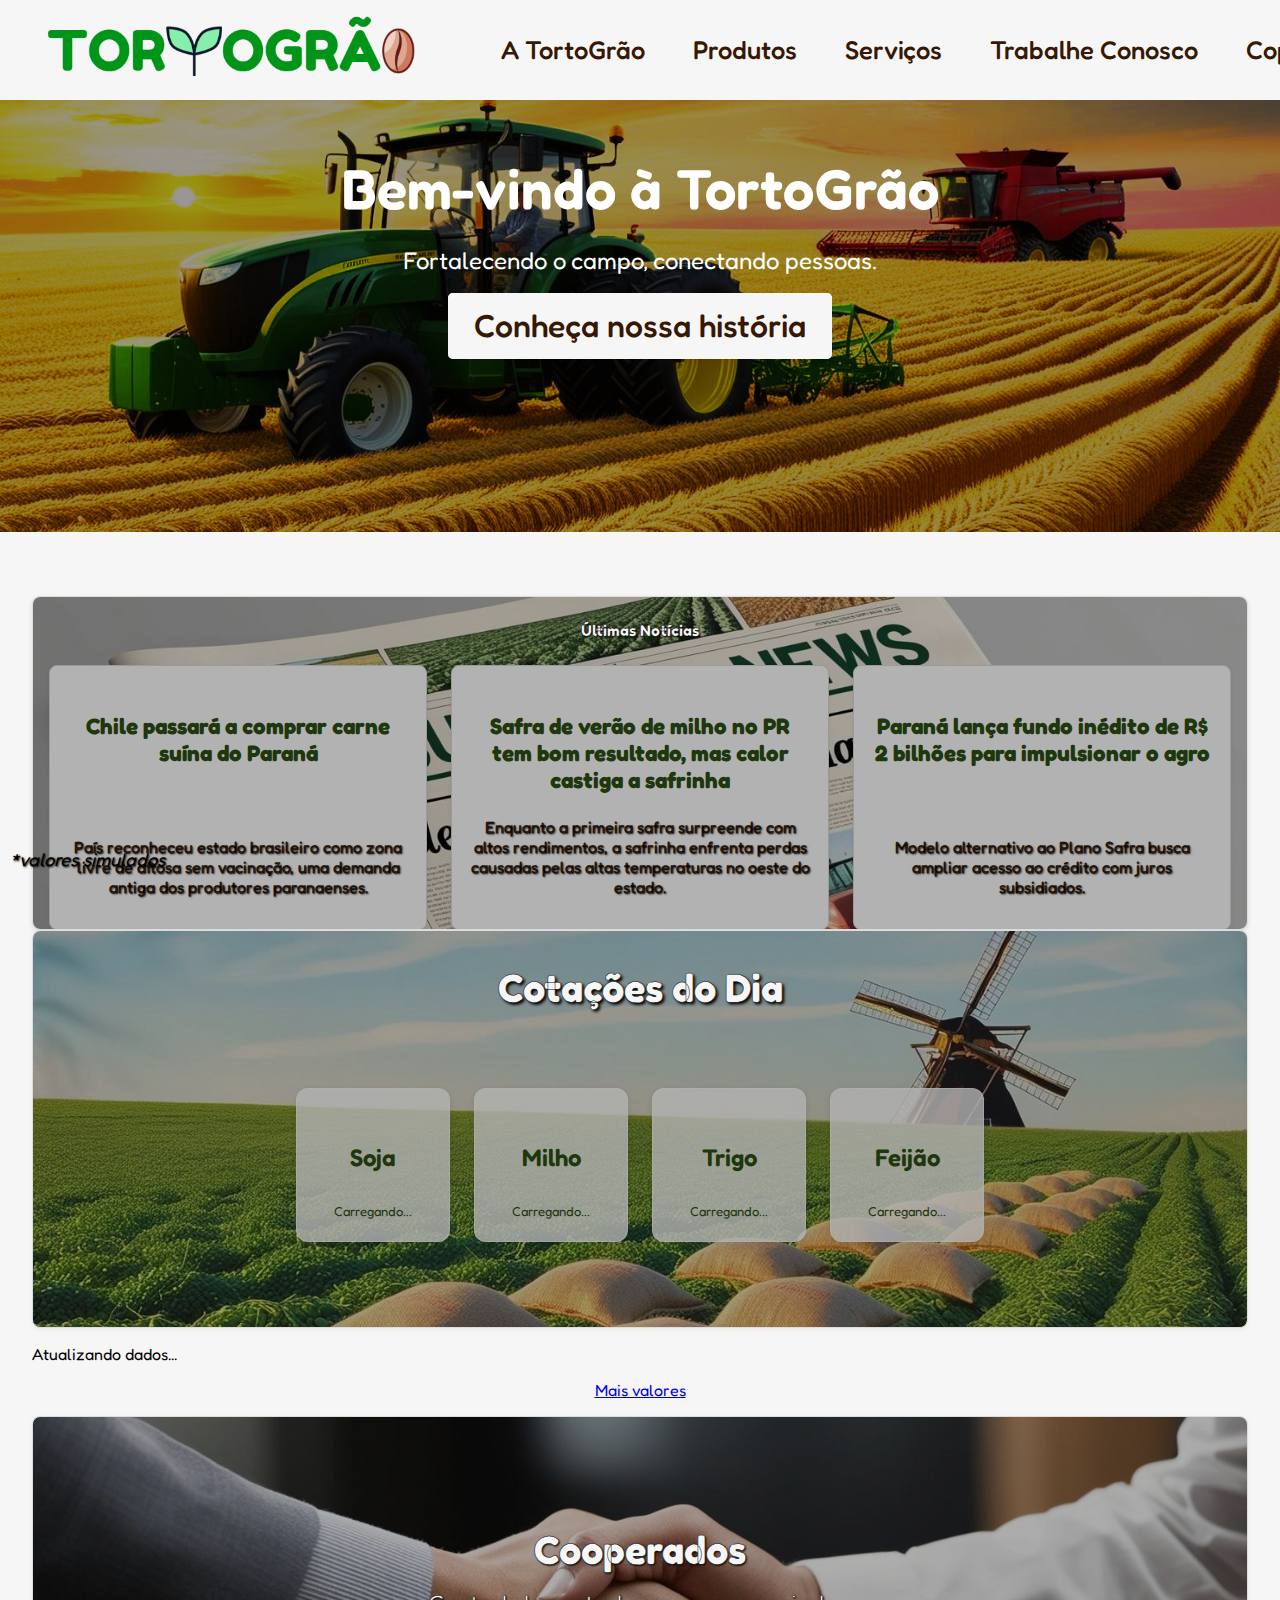
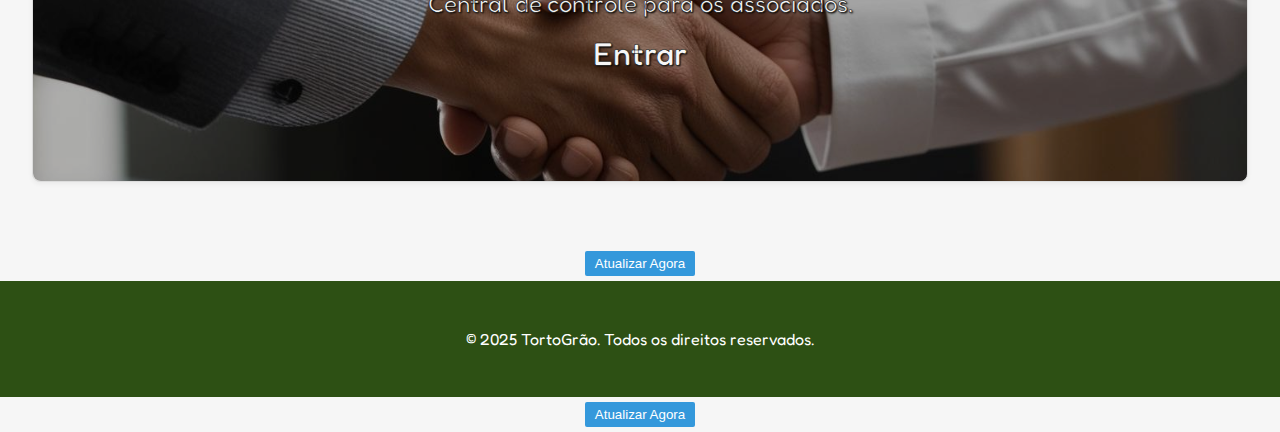
<file: tortograo-main/index.html>
<!DOCTYPE html>
<html lang="pt-br">
<head>
    <meta charset="UTF-8">
    <title>TortoGrão</title>
    <link href="https://fonts.googleapis.com/css2?family=Fredoka:wght@400;500;600&display=swap" rel="stylesheet">
    <link rel="stylesheet" href="style.css">
    <script type="module" src="cotacoes.js"></script>
    
</head>
<body>
    <header>
        <nav>
            <a href="#" class="logo"><img src="tortograo.png" alt="Logo"></a>
            <div class="menu-toggle">
                <span></span>
                <span></span>
                <span></span>
            </div>
            <ul class="nav-links">
                <li><a href="a-tortograo.html">A TortoGrão</a></li>
                <li><a href="produto.html">Produtos</a></li>
                <li><a href="servicos.html">Serviços</a></li>
                <li><a href="trabalhe-conosco.html">Trabalhe Conosco</a></li>
                <li><a href="copa-torto.html">Copa Torto</a></li>
            </ul>
        </nav>
    </header>

    <main>
        <!-- Banner institucional -->
        <section class="banner">
            <div class="container">
                <h1>Bem-vindo à TortoGrão</h1>
                <p>Fortalecendo o campo, conectando pessoas.</p>
                <a href="a-tortograo.html" class="btn-destaque">Conheça nossa história</a>
            </div>
        </section>

        <!-- Destaques rápidos -->
        <section class="destaques">
            <div class="container">
                <div class="card noticias">
                    <h3>Últimas Notícias</h3>
                    <div class="noticias-container">
                        <div class="noticia-item">
                            <h4>Chile passará a comprar carne suína do Paraná</h4>
                            <p>País reconheceu estado brasileiro como zona livre de aftosa sem vacinação, uma demanda antiga dos produtores paranaenses.</p>
                        </div>
                        <div class="noticia-item">
                            <h4>Safra de verão de milho no PR tem bom resultado, mas calor castiga a safrinha</h4>
                            <p>Enquanto a primeira safra surpreende com altos rendimentos, a safrinha enfrenta perdas causadas pelas altas temperaturas no oeste do estado.</p>
                        </div>
                        <div class="noticia-item">
                            <h4>Paraná lança fundo inédito de R$ 2 bilhões para impulsionar o agro</h4>
                            <p>Modelo alternativo ao Plano Safra busca ampliar acesso ao crédito com juros subsidiados.</p>
                        </div>
                    </div>
                </div>
                <div class="card cotacoes">
                    <h3>Cotações do Dia</h3>
                    <div class="precos-container">
                        <div class="preco-item">
                            <h4>Soja</h4>
                            <div id="preco-soja" class="price-value loading">Carregando...</div>
                            <div id="fonte-soja" class="price-source"></div>
                        </div>
                        
                        <div class="preco-item">
                            <h4>Milho</h4>
                            <div id="preco-milho" class="price-value loading">Carregando...</div>
                            <div id="fonte-milho" class="price-source"></div>
                        </div>
                        <div class="preco-item">
                            <h4>Trigo</h4>
                            <div id="preco-trigo" class="price-value loading">Carregando...</div>
                            <div id="fonte-trigo" class="price-source"></div>
                        </div>
                        <div class="preco-item">
                            <h4>Feijão</h4>
                            <div id="preco-feijao" class="price-value loading">Carregando...</div>
                            <div id="fonte-feijao" class="price-source"></div>
                        </div>
                    </div>
                    <script src="cotacoes.js"></script>
                
               
                      </div>
                      
                      <p id="atualizacao" class="update-info">Atualizando dados...</p>
                    
                      <!-- Load scripts -->
                     
                     
                    </div>
                    
                    <!-- Estes dois elementos ficam fora do .precos-container -->
                     <div>
                    <div class="aviso-simulacao">*valores simulados</div>
                    <a href="https://www.agrolink.com.br/cotacoes/" class="btn-mais-valores">Mais valores</a>
                    </div>
                </div>
                
                
                <div class="card associados">
                    <h3>Cooperados</h3>
                    <p>Central de controle para os associados.</p>
                    <a href="cooperados.html">Entrar</a>
                </div>
            </div>
        </section>
    </main>

    <footer>
        <div class="container">
            <p>&copy; 2025 TortoGrão. Todos os direitos reservados.</p>
        </div>
    </footer>
</body>
</html>
</file>
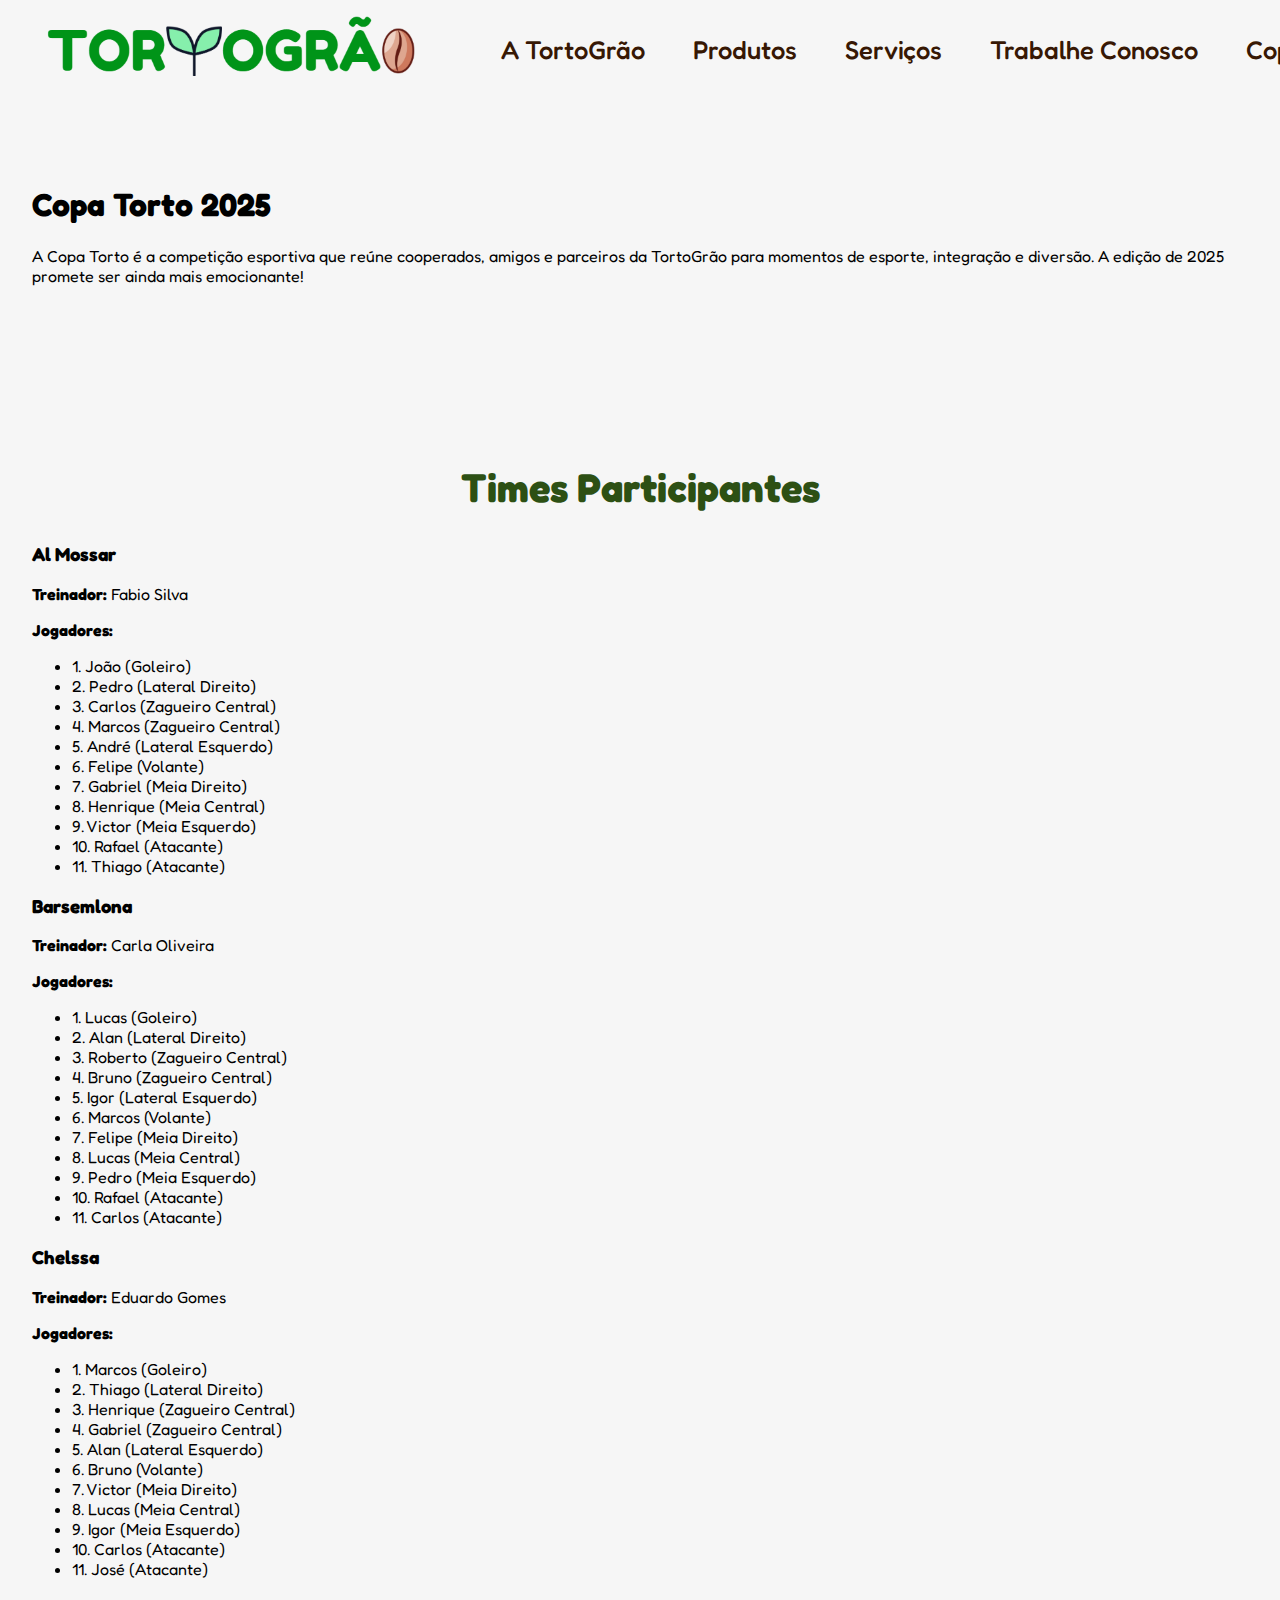
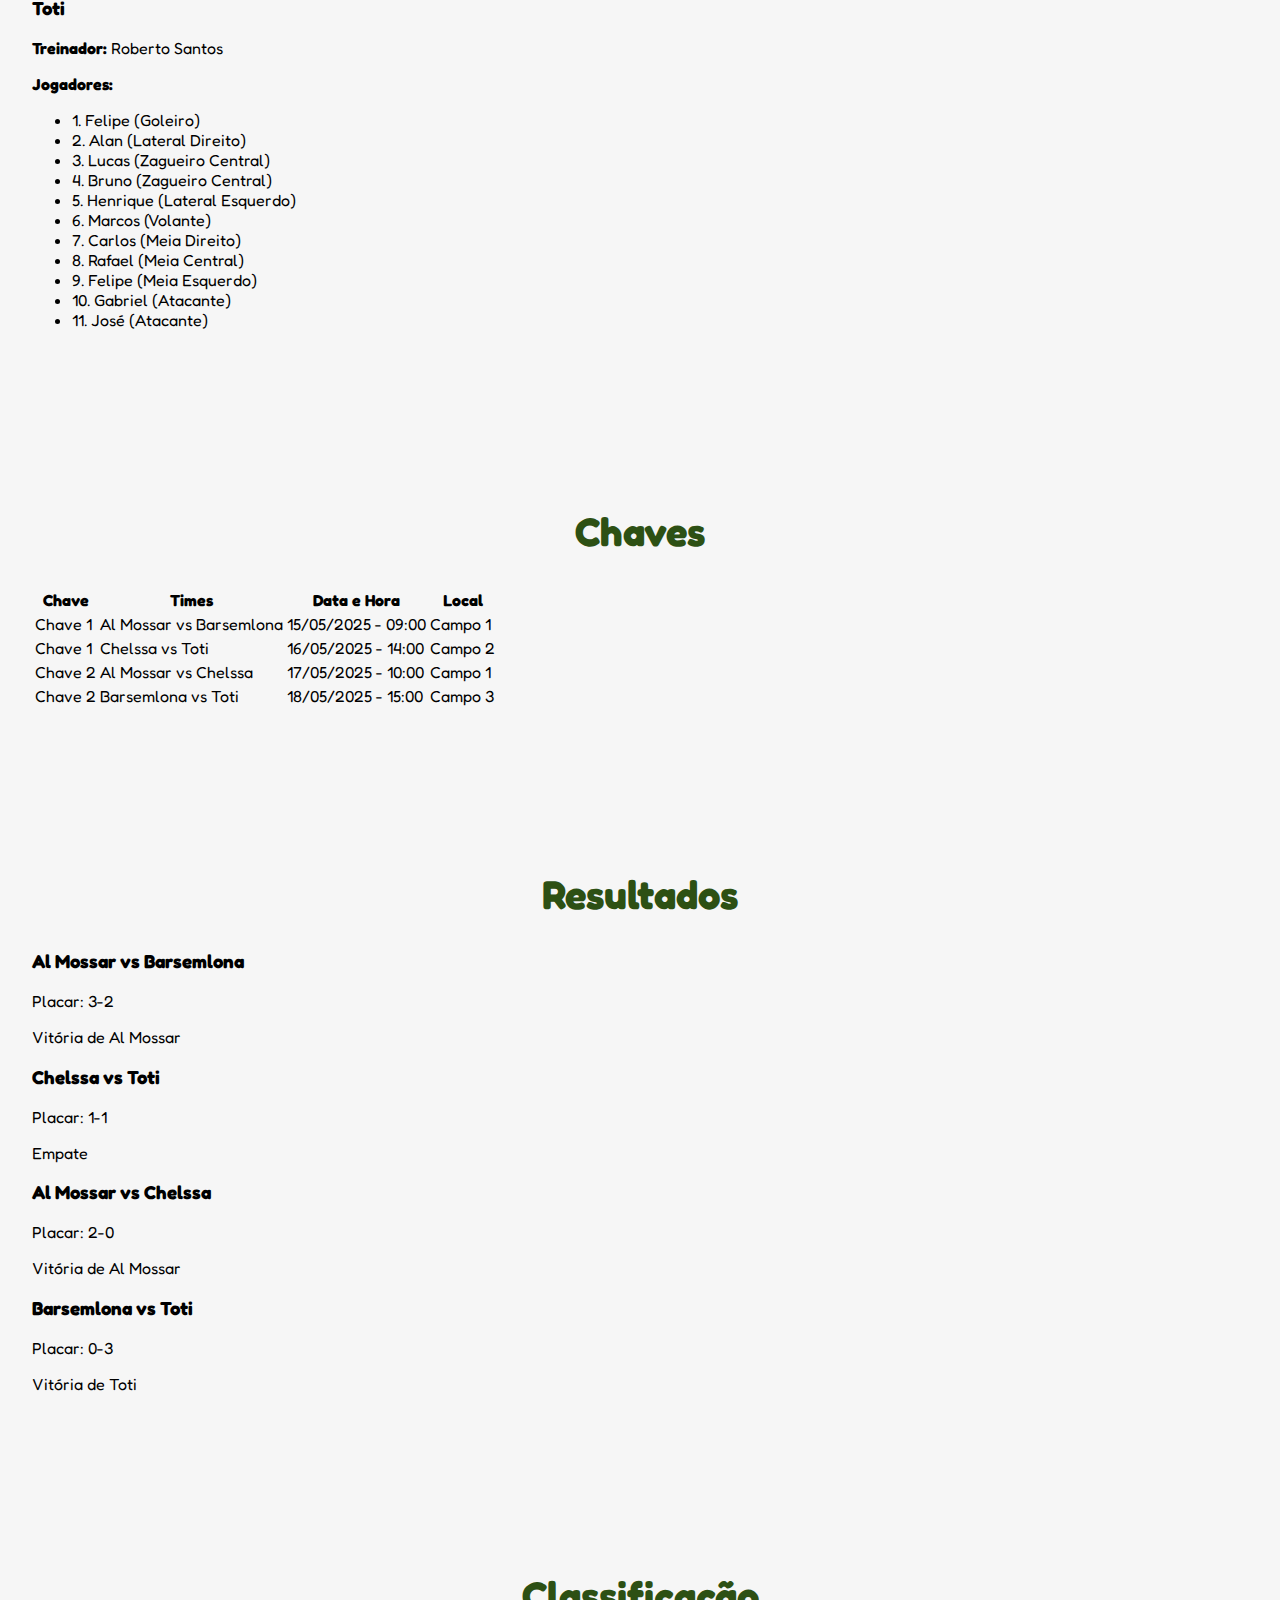
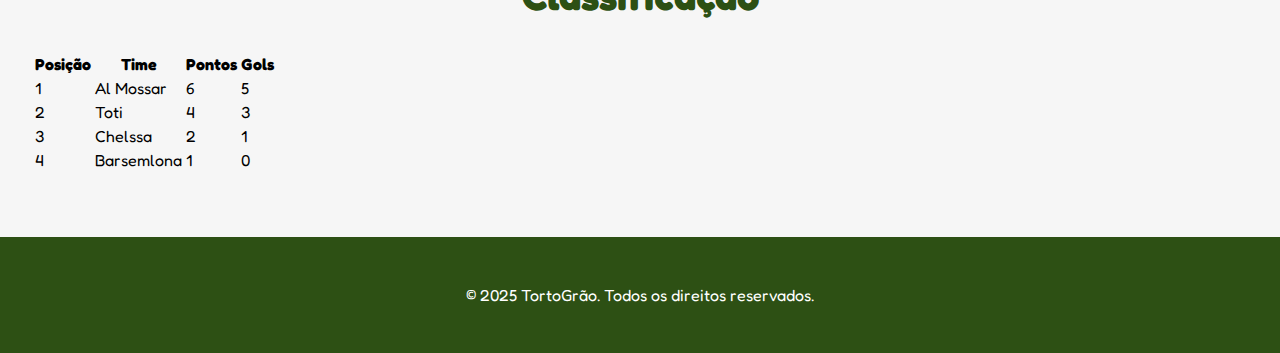
<file: tortograo-main/copa-torto.html>
<!DOCTYPE html>
<html lang="pt-br">
<head>
    <meta charset="UTF-8">
    <title>Copa Torto - TortoGrão</title>
    <link href="https://fonts.googleapis.com/css2?family=Fredoka:wght@400;500;600&display=swap" rel="stylesheet">
    <link rel="stylesheet" href="style.css">
</head>
<body>
    <!-- Header e Navegação -->
    <header>
        <nav>
            <a href="#" class="logo"><img src="tortograo.png" alt="Logo"></a>
            <div class="menu-toggle">
                <span></span>
                <span></span>
                <span></span>
            </div>
            <ul class="nav-links">
                <li><a href="a-tortograo.html">A TortoGrão</a></li>
                <li><a href="produto.html">Produtos</a></li>
                <li><a href="servicos.html">Serviços</a></li>
                <li><a href="trabalhe-conosco.html">Trabalhe Conosco</a></li>
                <li><a href="copa-torto.html">Copa Torto</a></li>
            </ul>
        </nav>
    </header>

    <main>
        <!-- Seção de Introdução à Copa Torto -->
        <section class="copa-introducao">
            <div class="container">
                <h1>Copa Torto 2025</h1>
                <p>A Copa Torto é a competição esportiva que reúne cooperados, amigos e parceiros da TortoGrão para momentos de esporte, integração e diversão. A edição de 2025 promete ser ainda mais emocionante!</p>
            </div>
        </section>

        <!-- Seção com times e grupos -->
        <section class="copa-times">
            <div class="container">
                <h2>Times Participantes</h2>
                <div class="times-container">
                    <div class="time">
                        <h3>Al Mossar</h3>
                        <p><strong>Treinador:</strong> Fabio Silva</p>
                        <p><strong>Jogadores:</strong></p>
                        <ul>
                            <li>1. João (Goleiro)</li>
                            <li>2. Pedro (Lateral Direito)</li>
                            <li>3. Carlos (Zagueiro Central)</li>
                            <li>4. Marcos (Zagueiro Central)</li>
                            <li>5. André (Lateral Esquerdo)</li>
                            <li>6. Felipe (Volante)</li>
                            <li>7. Gabriel (Meia Direito)</li>
                            <li>8. Henrique (Meia Central)</li>
                            <li>9. Victor (Meia Esquerdo)</li>
                            <li>10. Rafael (Atacante)</li>
                            <li>11. Thiago (Atacante)</li>
                        </ul>
                    </div>
                    <div class="time">
                        <h3>Barsemlona</h3>
                        <p><strong>Treinador:</strong> Carla Oliveira</p>
                        <p><strong>Jogadores:</strong></p>
                        <ul>
                            <li>1. Lucas (Goleiro)</li>
                            <li>2. Alan (Lateral Direito)</li>
                            <li>3. Roberto (Zagueiro Central)</li>
                            <li>4. Bruno (Zagueiro Central)</li>
                            <li>5. Igor (Lateral Esquerdo)</li>
                            <li>6. Marcos (Volante)</li>
                            <li>7. Felipe (Meia Direito)</li>
                            <li>8. Lucas (Meia Central)</li>
                            <li>9. Pedro (Meia Esquerdo)</li>
                            <li>10. Rafael (Atacante)</li>
                            <li>11. Carlos (Atacante)</li>
                        </ul>
                    </div>
                    <div class="time">
                        <h3>Chelssa</h3>
                        <p><strong>Treinador:</strong> Eduardo Gomes</p>
                        <p><strong>Jogadores:</strong></p>
                        <ul>
                            <li>1. Marcos (Goleiro)</li>
                            <li>2. Thiago (Lateral Direito)</li>
                            <li>3. Henrique (Zagueiro Central)</li>
                            <li>4. Gabriel (Zagueiro Central)</li>
                            <li>5. Alan (Lateral Esquerdo)</li>
                            <li>6. Bruno (Volante)</li>
                            <li>7. Victor (Meia Direito)</li>
                            <li>8. Lucas (Meia Central)</li>
                            <li>9. Igor (Meia Esquerdo)</li>
                            <li>10. Carlos (Atacante)</li>
                            <li>11. José (Atacante)</li>
                        </ul>
                    </div>
                    <div class="time">
                        <h3>Toti</h3>
                        <p><strong>Treinador:</strong> Roberto Santos</p>
                        <p><strong>Jogadores:</strong></p>
                        <ul>
                            <li>1. Felipe (Goleiro)</li>
                            <li>2. Alan (Lateral Direito)</li>
                            <li>3. Lucas (Zagueiro Central)</li>
                            <li>4. Bruno (Zagueiro Central)</li>
                            <li>5. Henrique (Lateral Esquerdo)</li>
                            <li>6. Marcos (Volante)</li>
                            <li>7. Carlos (Meia Direito)</li>
                            <li>8. Rafael (Meia Central)</li>
                            <li>9. Felipe (Meia Esquerdo)</li>
                            <li>10. Gabriel (Atacante)</li>
                            <li>11. José (Atacante)</li>
                        </ul>
                    </div>
                </div>
            </div>
        </section>

        <!-- Seção com Chaves (antes Programação dos Jogos) -->
        <section class="copa-chaves">
            <div class="container">
                <h2>Chaves</h2>
                <table class="chaves">
                    <thead>
                        <tr>
                            <th>Chave</th>
                            <th>Times</th>
                            <th>Data e Hora</th>
                            <th>Local</th>
                        </tr>
                    </thead>
                    <tbody>
                        <tr>
                            <td>Chave 1</td>
                            <td>Al Mossar vs Barsemlona</td>
                            <td>15/05/2025 - 09:00</td>
                            <td>Campo 1</td>
                        </tr>
                        <tr>
                            <td>Chave 1</td>
                            <td>Chelssa vs Toti</td>
                            <td>16/05/2025 - 14:00</td>
                            <td>Campo 2</td>
                        </tr>
                        <tr>
                            <td>Chave 2</td>
                            <td>Al Mossar vs Chelssa</td>
                            <td>17/05/2025 - 10:00</td>
                            <td>Campo 1</td>
                        </tr>
                        <tr>
                            <td>Chave 2</td>
                            <td>Barsemlona vs Toti</td>
                            <td>18/05/2025 - 15:00</td>
                            <td>Campo 3</td>
                        </tr>
                    </tbody>
                </table>
            </div>
        </section>

        <!-- Seção de Resultados -->
        <section class="copa-resultados">
            <div class="container">
                <h2>Resultados</h2>
                <div class="resultados-container">
                    <div class="resultado">
                        <h3>Al Mossar vs Barsemlona</h3>
                        <p>Placar: 3-2</p>
                        <p>Vitória de Al Mossar</p>
                    </div>
                    <div class="resultado">
                        <h3>Chelssa vs Toti</h3>
                        <p>Placar: 1-1</p>
                        <p>Empate</p>
                    </div>
                    <div class="resultado">
                        <h3>Al Mossar vs Chelssa</h3>
                        <p>Placar: 2-0</p>
                        <p>Vitória de Al Mossar</p>
                    </div>
                    <div class="resultado">
                        <h3>Barsemlona vs Toti</h3>
                        <p>Placar: 0-3</p>
                        <p>Vitória de Toti</p>
                    </div>
                </div>
            </div>
        </section>

        <!-- Seção de Classificação -->
        <section class="copa-classificacao">
            <div class="container">
                <h2>Classificação</h2>
                <table class="classificacao">
                    <thead>
                        <tr>
                            <th>Posição</th>
                            <th>Time</th>
                            <th>Pontos</th>
                            <th>Gols</th>
                        </tr>
                    </thead>
                    <tbody>
                        <tr>
                            <td>1</td>
                            <td>Al Mossar</td>
                            <td>6</td>
                            <td>5</td>
                        </tr>
                        <tr>
                            <td>2</td>
                            <td>Toti</td>
                            <td>4</td>
                            <td>3</td>
                        </tr>
                        <tr>
                            <td>3</td>
                            <td>Chelssa</td>
                            <td>2</td>
                            <td>1</td>
                        </tr>
                        <tr>
                            <td>4</td>
                            <td>Barsemlona</td>
                            <td>1</td>
                            <td>0</td>
                        </tr>
                    </tbody>
                </table>
            </div>
        </section>
    </main>

    <!-- Footer -->
    <footer>
        <p>&copy; 2025 TortoGrão. Todos os direitos reservados.</p>
    </footer>
</body>
</html>
</file>
<file: tortograo-main/style.css>
body {
    font-family: 'Fredoka', sans-serif;
    background-color: #f6f6f6;
    margin: 0;
    padding: 0;
}

header {
    background-color: #f6f6f6;
    box-shadow: 0 2px 10px rgba(0, 0, 0, 0.1);
    height: 100px;
}

nav {
    display: flex;
    justify-content: space-between;
    align-items: center;
    padding: 1rem 2rem;
    max-width: 1200px;
    margin: 0 auto;
}

.logo {
    color: #f6f6f6;
    font-size: 1.5rem;
    font-weight: bold;
    text-decoration: none;
}

img {
    height: 60px;
}

.nav-links {
    display: flex;
    list-style: none;
    white-space: nowrap;
}

.nav-links li {
    margin-left: 2rem;
}

.nav-links a {
    color: #371804;
    text-decoration: none;
    font-size: 1.6rem;
    font-weight: 500;
    transition: color 0.3s ease;
    padding: 0.5rem 0.5rem;
    position: relative;
}

.nav-links a:hover {
    color: #009419;
}

.nav-links a::after {
    content: '';
    position: absolute;
    bottom: 0;
    left: 0;
    width: 0;
    height: 2px;
    background-color: #009419;
    transition: width 0.3s ease;
}

.nav-links a:hover::after {
    width: 100%;
}

/* Menu responsivo */
.menu-toggle {
    display: none;
    flex-direction: column;
    cursor: pointer;
}

.menu-toggle span {
    height: 3px;
    width: 25px;
    background-color: #ffffff;
    margin: 3px 0;
    transition: all 0.3s ease;
}

@media (max-width: 768px) {
    .nav-links {
        position: fixed;
        top: 70px;
        left: -100%;
        width: 100%;
        height: calc(100vh - 70px);
        background-color: #f6f6f6;
        flex-direction: column;
        align-items: center;
        padding: 2rem 0;
        transition: left 0.3s ease;
    }

    .nav-links.active {
        left: 0;
    }

    .nav-links li {
        margin: 1rem 0;
    }

    .menu-toggle {
        display: flex;
    }
}

/* Seções da homepage */
.banner {
    background-image: url('imgfundo.png');
    background-size: cover;
    background-position: center;
    background-repeat: no-repeat;
    padding: 1rem 1rem;
    text-align: center;
    color: #ffffff;
    position: relative;
    min-height: 400px;
    
}

.banner::before {
    content: "";
    position: absolute;
    top: 0;
    left: 0;
    height: 100%;
    width: 100%;
    background: rgba(0, 0, 0, 0.4);
    z-index: 1;
}

.banner h1,
.banner p,
.banner a {
    position: relative;
    z-index: 2;
}

.banner h1 {
    font-size: 3.5rem;
    font-weight: 600;
    margin-bottom: 1rem;
}

.banner p {
    font-size: 1.5rem;
    font-weight: 400;
    margin-bottom: 2rem;
}

/* Estilo do link na banner igual aos nav-links */
.banner a {
    color: #371804;  /* Cor do texto */
    text-decoration: none;
    font-size: 2rem;  /* Aumentando o tamanho do texto */
    font-weight: 500;
    transition: color 0.3s ease, border-color 0.3s ease; /* Transição suave para a cor do texto e da borda */
    padding: 0.7rem 1.5rem;  /* Aumentando o espaçamento do link */
    position: relative;
    background-color: #f6f6f6;  /* Cor de fundo do quadrado */
    border: 2px solid #f6f6f6;  /* Borda com a mesma cor do fundo */
    border-radius: 5px;
}

.banner a:hover {
    color: #009419;  /* Mudança de cor do texto ao passar o mouse */
    border-color: #009419;  /* Mudança de cor da borda ao passar o mouse */
}

.banner a::after {
    display: none;
    content: '';
    position: absolute;
    bottom: 0;
    left: 0;
    width: 0;
    height: 2px;
    background-color: #009419;  /* Cor do efeito */
    transition: width 0.3s ease; /* Transição suave para o aumento da largura */
}

.banner a:hover::after {
    width: 100%; /* O efeito aumenta de largura para cobrir todo o link */
}

section {
    padding: 4rem 2rem;
    background-color: #f6f6f6;
}

section h2 {
    font-size: 2.5rem;
    color: #2d5014;
    margin-bottom: 2rem;
    text-align: center;
}

.card-grid {
    display: grid;
    grid-template-columns: repeat(auto-fit, minmax(250px, 1fr));
    gap: 2rem;
    max-width: 1200px;
    margin: 0 auto;
}

/* Card comum - estilo básico */
.card {
    background-color: #ffffff;
    border: 1px solid #ddd;
    padding: 2rem;
    border-radius: 8px;
    text-align: center;
    box-shadow: 0 2px 5px rgba(0, 0, 0, 0.05);
    position: relative;
    overflow: hidden;
    height: 300px;
    transition: transform 0.3s ease, box-shadow 0.3s ease;
    display: flex;
    flex-direction: column;
    justify-content: center;
    align-items: center;
}

.card h3 {
    position: relative;
    z-index: 2;
    color: #f6f6f6; /* Off-white */
    text-shadow: 1px 1px 2px #000000; /* sombra leve */
    -webkit-text-stroke: 0.5px #000000; /* contorno preto */
    font-size: 2.5rem;
    margin: 0.5rem 0;
}

.card:hover {
    transform: translateY(-5px);
    box-shadow: 0 10px 20px rgba(0, 0, 0, 0.15);
}

/* Fundo individual por card */
.card.produtos {
    background-image: url('produtos.jpg');
    background-size: cover;
    background-position: center;
    background-repeat: no-repeat;
}

.card.cotacoes {
    background-image: url('cotacao.jpg'); 
    background-size: cover;
    background-position: center;
    background-repeat: no-repeat;
    display: flex;
    flex-direction: column;
    align-items: center;
    justify-content: flex-start; /* Ajustado para ficar mais no topo */
    padding: 2rem 2rem 4rem; /* Ajuste no padding inferior para mais espaçamento */
    position: relative;
    overflow: hidden;
    font-size: 13px;
}

.card.cotacoes h3 {
    font-size: 2.5rem;
    color: #f6f6f6;
    text-shadow: 2px 2px 3px #000000;
    -webkit-text-stroke: 0.5px #000000;
    margin-top: 0;
    margin-bottom: 1.5rem;
    position: relative;
    z-index: 3;
}

.precos-container {
    display: flex;
    gap: 1.5rem;
    justify-content: center;
    align-items: center;
    flex-wrap: wrap;
    width: 100%;
    flex-grow: 1; /* Garante que ocupe o espaço restante */
    margin-top: 2rem; /* Dá mais espaço entre os preços e os outros elementos */
}

.precos-container p {
    cursor: default;
}

.preco-item {
    background-color: rgba(255, 255, 255, 0.8); /* Ajuste para mais opacidade */
    border: 1px solid rgba(255, 255, 255, 0.5); /* Melhoria no contraste */
    border-radius: 12px;
    width: 120px; /* Aumentando o tamanho dos itens */
    height: 120px; /* Ajustando altura */
    color: #2d5014; /* Alterando para uma cor mais contrastante */
    text-align: center;
    padding: 1rem; /* Melhor espaçamento */
    display: flex;
    flex-direction: column;
    justify-content: center;
    align-items: center;
    backdrop-filter: none; /* Removendo o desfoque */
    box-shadow: 0 2px 6px rgba(0,0,0,0.1); /* Ajuste da sombra */
    transition: transform 0.3s ease;
}

.preco-item h4 {
    font-size: 1.5rem;
    font-weight: 600;  /* Mantendo um peso de fonte mais forte, igual ao h3 */
    color: #2d5014;    /* Cor da fonte, igual ao estilo dos outros títulos */
}

.cotacoes-lista {
    list-style: none;
    padding: 0;
    margin: 1rem 0;
    font-size: 1.3rem;
}

.cotacoes-lista li {
    margin: 0.5rem 0;
}

.cotacoes-fonte {
    font-size: 0.9rem;
    opacity: 0.8;
    margin-top: 1rem;
}


.card.associados {
    background-image: url('associados.jpg');
    background-size: cover;
    background-position: center;
    background-repeat: no-repeat;
}

/* Camada escura com opacidade */
.card::before {
    content: "";
    position: absolute;
    top: 0;
    left: 0;
    width: 100%;
    height: 100%;
    background: rgba(0, 0, 0, 0.3);
    border-radius: 8px;
    z-index: 1;
}

/* Estilo de texto */
.card h3{
    font-size: 2.5rem;
}
.card p {
    position: relative;
    z-index: 2;
    color: #f6f6f6; /* Cor do texto */
    margin: 0.5rem 0;
    text-shadow: 1px 1px 2px #000000; /* sombra leve para destacar */
    -webkit-text-stroke: 0.5px #000000; /* borda fina preta */
    font-size: 1.5rem;
}

/* Link no card */
.card a {
    position: relative;
    z-index: 3;
    color: #f6f6f6;
    text-decoration: none;
    font-size: 2rem;
    font-weight: 500;
    padding: 0.5rem 1rem;
    transition: color 0.3s ease;
    text-shadow: 1px 1px 2px #000000; /* sombra leve para destacar */
    -webkit-text-stroke: 0.5px #000000; /* borda fina preta */
}

.card a:hover {
    color: #009419; /* Verde no hover */
}

/* Linha de destaque no hover */
.card a::after {
    content: '';
    position: absolute;
    bottom: 0;
    left: 0;
    width: 0;
    height: 2px;
    background-color: #009419;
    transition: width 0.3s ease;
}

.card a:hover::after {
    width: 100%;
}

/* Responsivo */
@media (max-width: 768px) {
    .card {
        height: auto;
    }
}

.aviso-simulacao {
    position: absolute;
    bottom: 30px; /* Diminui a distância do fundo */
    left: 10px;
    font-size: 1.15rem;
    color: #000000;
    font-style: italic;
    z-index: 2;
    text-shadow: 1px 1px 2px #000000;
}

.btn-mais-valores {
    display: block;
    width: fit-content;
    margin: 1rem auto 1rem auto; /* Ajuste para centralizar */
}

.card.noticias {
    background-color: #ffffff;
    border: 1px solid #ddd;
    padding: 1rem;
    border-radius: 8px;
    box-shadow: 0 2px 5px rgba(0, 0, 0, 0.1);
    text-align: center;
    display: flex;
    flex-direction: column;
    align-items: center;
    background-image: url('noticias.jpg');
    background-size: cover;
    background-position: center center;
    transition: transform 0.3s ease, box-shadow 0.3s ease;
}

.card.noticias h3 {
    font-size: 1rem; /* Diminuímos o tamanho da fonte */
    color: #f6f6f6;
    margin-bottom: 1.5rem;
    padding-top: 1rem;
}

.noticias-container {
    display: grid;
    grid-template-columns: repeat(auto-fit, minmax(220px, 1fr)); /* Reduzimos o tamanho mínimo */
    gap: 1.5rem; /* Reduzimos o gap entre as caixas */
    width: 100%;
    margin-top: 1px;
    box-sizing: border-box;
}

.noticia-item {
    background-color: #fff;
    border: 1px solid #ddd;
    padding: 1rem; /* Diminuímos o padding das caixas */
    border-radius: 8px;
    text-align: center;
    box-shadow: 0 2px 5px rgba(0, 0, 0, 0.05);
    transition: transform 0.3s ease, box-shadow 0.3s ease;
    display: flex;
    flex-direction: column;
    align-items: center;
    justify-content: space-between;
}

.noticia-item h4 {
    font-size: 1.4rem; /* Reduzimos o tamanho da fonte do título */
    color: #2d5014;
    margin-bottom: 1rem; /* Menor espaço abaixo do título */
}

.noticia-item p {
    font-size: 1rem; /* Diminuímos o tamanho da fonte da descrição */
    color: #371804;
    margin-bottom: 1rem; /* Menor distância abaixo da descrição */
}

/* Ajustes de responsividade para garantir que as caixas não fiquem muito grandes */
@media (max-width: 768px) {
    .card.noticias {
        padding: 1rem; /* Reduz a margem interna para telas menores */
    }

    .noticias-container {
        grid-template-columns: 1fr; /* Para telas menores, mostrar uma coluna */
    }
}



footer {
    background-color: #2d5014;
    color: #ffffff;
    padding: 2rem;
    text-align: center;
}
</file>
